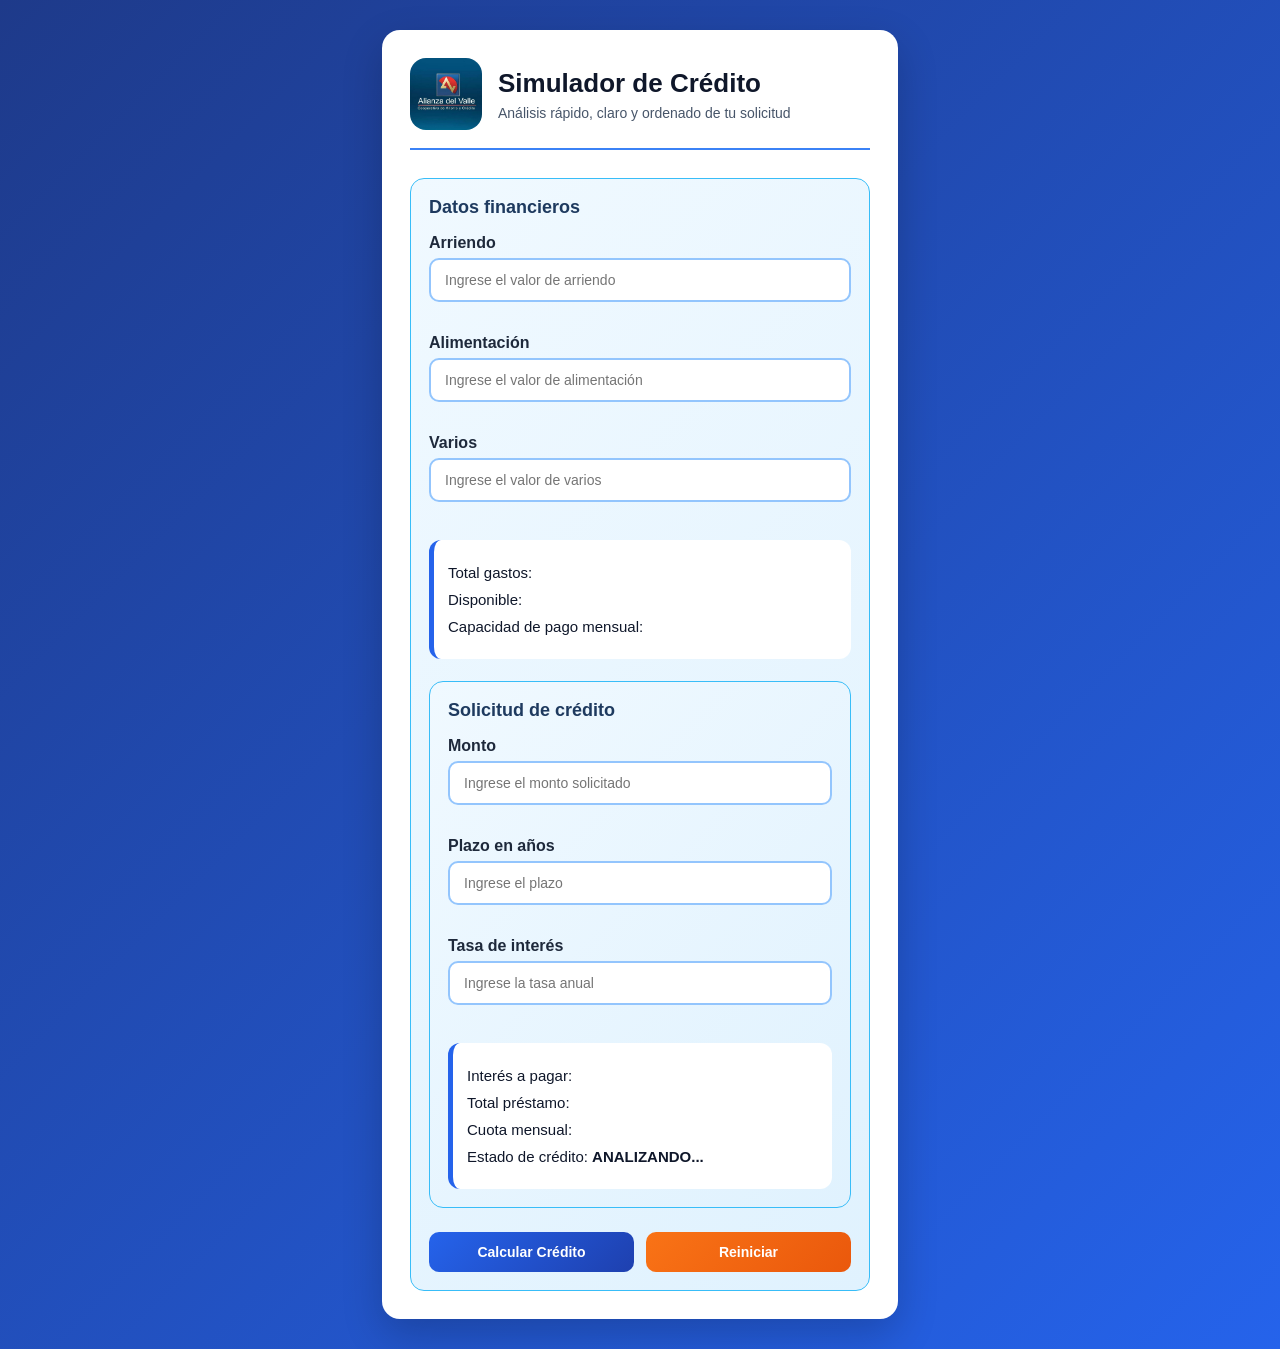
<file: index.html>
<!DOCTYPE html>
<html lang="es">
<head>
    <meta charset="UTF-8">
    <meta name="viewport" content="width=device-width, initial-scale=1.0">
    <title>Simulador de Crédito</title>
    <link rel="stylesheet" href="simulador.css">
</head>
<body>

    <div class="container">
        <div class="header">
            <div class="logo-box">
                <img src="imglogo.png" alt="Logo" class="logo">
            </div>
            <div class="title-box">
                <h1>Simulador de Crédito</h1>
                <p class="subtitle">Análisis rápido, claro y ordenado de tu solicitud</p>
            </div>
        </div>

    <div class="section">
        <h2>Datos financieros</h2>

        <label for="txtArriendo">Arriendo</label>
<input type="text" id="txtArriendo" placeholder="Ingrese el valor de arriendo">
<small id="errorArriendo" class="error"></small>

<label for="txtAlimentacion">Alimentación</label>
<input type="text" id="txtAlimentacion" placeholder="Ingrese el valor de alimentación">
<small id="errorAlimentacion" class="error"></small>

<label for="txtVarios">Varios</label>
<input type="text" id="txtVarios" placeholder="Ingrese el valor de varios">
<small id="errorVarios" class="error"></small>

<div class="result-box">
<p>Total gastos: <span id="spnTotalGastos"></span></p>
<p>Disponible: <span id="spnDisponible"></span></p>
<p>Capacidad de pago mensual: <span id="spnCapacidadPago"></span></p>
</div>

        <div class="section">
            <h2>Solicitud de crédito</h2>

            <label for="txtMonto">Monto</label>
            <input type="text" id="txtMonto" placeholder="Ingrese el monto solicitado">
            <small id="errorMonto" class="error"></small>

            <label for="txtPlazo">Plazo en años</label>
            <input type="text" id="txtPlazo" placeholder="Ingrese el plazo">
            <small id="errorPlazo" class="error"></small>

            <label for="txtTasaInteres">Tasa de interés</label>
            <input type="text" id="txtTasaInteres" placeholder="Ingrese la tasa anual">
            <small id="errorTasa" class="error"></small>

            <div class="result-box">
            <p>Interés a pagar: <span id="spnInteresPagar"></span></p>
            <p>Total préstamo: <span id="spnTotalPrestamo"></span></p>
            <p>Cuota mensual: <span id="spnCuotaMensual"></span></p>
            <p>Estado de crédito: <span id="spnEstadoCredito">ANALIZANDO...</span></p>
</div>
        </div>

        <div class="buttons">
            <button id="btnCalcularCredito">Calcular Crédito</button>
            <button id="btnReiniciar">Reiniciar</button>
        </div>
    </div>

    <script src="funciones.js"></script>
    <script src="simulador.js"></script>
</body>
</html>
</file>
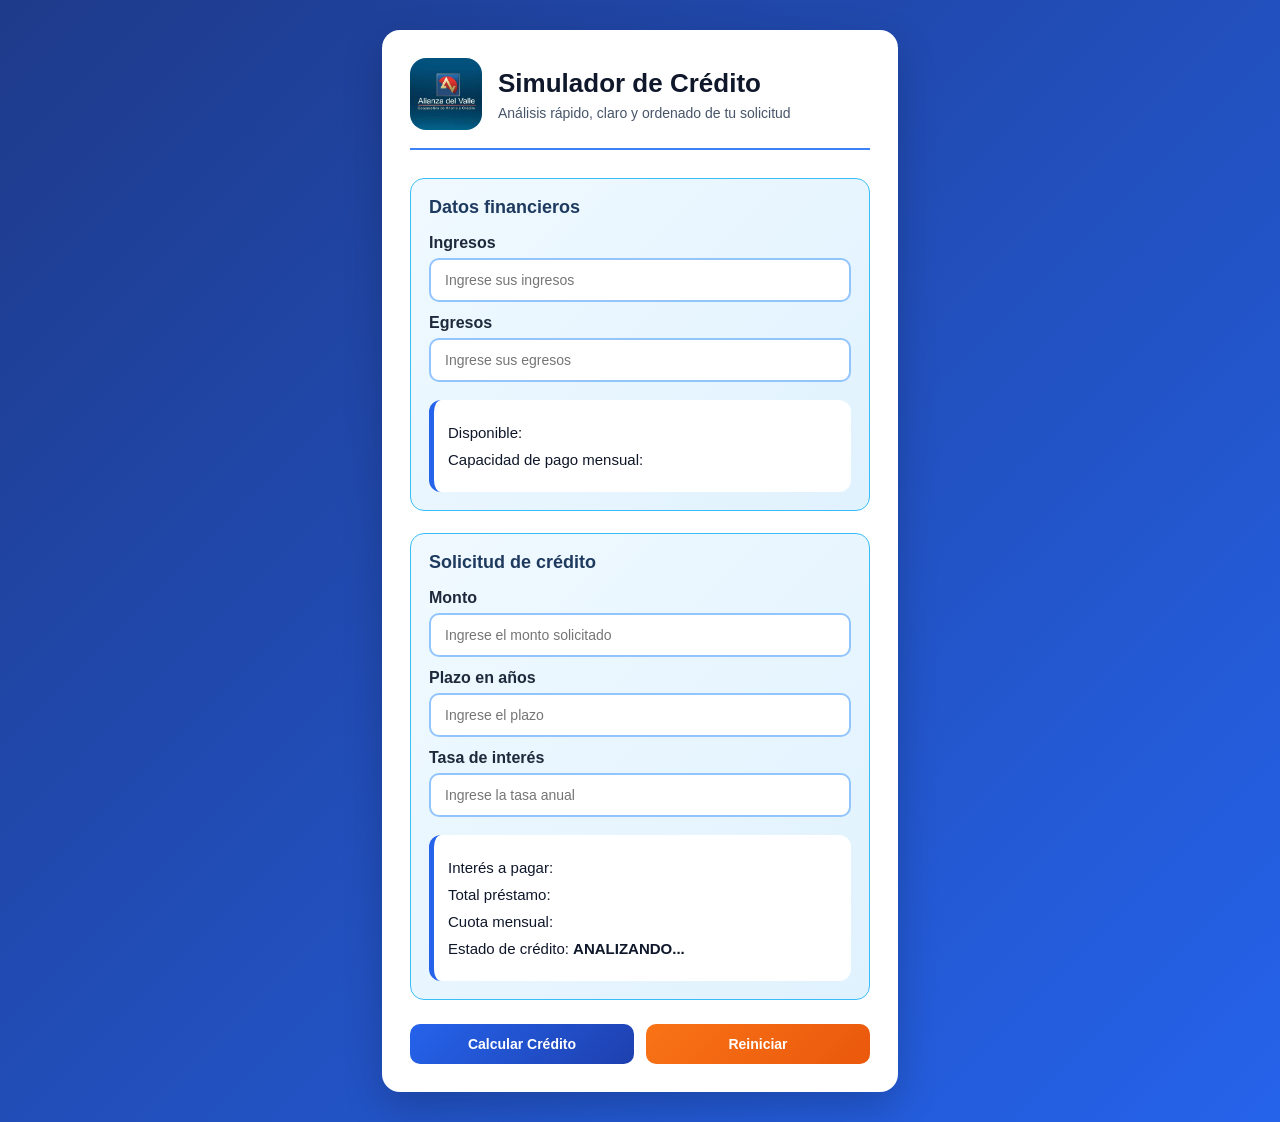
<file: simulador.html>
<!DOCTYPE html>
<html lang="es">
<head>
    <meta charset="UTF-8">
    <meta name="viewport" content="width=device-width, initial-scale=1.0">
    <title>Simulador de Crédito</title>
    <link rel="stylesheet" href="simulador.css">
</head>
<body>

    <div class="container">
        <div class="header">
            <div class="logo-box">
                <img src="imglogo.png" alt="Logo" class="logo">
            </div>
            <div class="title-box">
                <h1>Simulador de Crédito</h1>
                <p class="subtitle">Análisis rápido, claro y ordenado de tu solicitud</p>
            </div>
        </div>

        <div class="section">
            <h2>Datos financieros</h2>

            <label for="txtIngresos">Ingresos</label>
            <input type="text" id="txtIngresos" placeholder="Ingrese sus ingresos">

            <label for="txtEgresos">Egresos</label>
            <input type="text" id="txtEgresos" placeholder="Ingrese sus egresos">

            <div class="result-box">
                <p>Disponible: <span id="spnDisponible"></span></p>
                <p>Capacidad de pago mensual: <span id="spnCapacidadPago"></span></p>
            </div>
        </div>

        <div class="section">
            <h2>Solicitud de crédito</h2>

            <label for="txtMonto">Monto</label>
            <input type="text" id="txtMonto" placeholder="Ingrese el monto solicitado">

            <label for="txtPlazo">Plazo en años</label>
            <input type="text" id="txtPlazo" placeholder="Ingrese el plazo">

            <label for="txtTasaInteres">Tasa de interés</label>
            <input type="text" id="txtTasaInteres" placeholder="Ingrese la tasa anual">

            <div class="result-box">
                <p>Interés a pagar: <span id="spnInteresPagar"></span></p>
                <p>Total préstamo: <span id="spnTotalPrestamo"></span></p>
                <p>Cuota mensual: <span id="spnCuotaMensual"></span></p>
                <p>Estado de crédito: <span id="spnEstadoCredito">ANALIZANDO...</span></p>
            </div>
        </div>

        <div class="buttons">
            <button id="btnCalcularCredito">Calcular Crédito</button>
            <button id="btnReiniciar">Reiniciar</button>
        </div>
    </div>

    <script src="funciones.js"></script>
    <script src="simulador.js"></script>
</body>
</html>
</file>
<file: simulador.css>
body {
    font-family: Arial, sans-serif;
    background: linear-gradient(135deg, #1e3a8a, #2563eb);
    margin: 0;
    padding: 30px 15px;
    color: #0f172a;
}

.container {
    max-width: 460px;
    margin: 0 auto;
    background-color: #ffffff;
    border-radius: 18px;
    padding: 28px;
    box-shadow: 0 15px 40px rgba(0,0,0,0.2);
}

.header {
    display: flex;
    align-items: center;
    gap: 16px;
    margin-bottom: 28px;
    padding-bottom: 18px;
    border-bottom: 2px solid #3b82f6;
}

.logo-box {
    width: 72px;
    height: 72px;
    border-radius: 16px;
    background: linear-gradient(135deg, #60a5fa, #2563eb);
    display: flex;
    align-items: center;
    justify-content: center;
    overflow: hidden;
}

.logo {
    width: 100%;
    height: 100%;
    object-fit: cover;
}

.title-box h1 {
    margin: 0;
    font-size: 26px;
    color: #0f172a;
}

.subtitle {
    margin: 6px 0 0 0;
    font-size: 14px;
    color: #475569;
}

.section {
    margin-top: 22px;
    padding: 18px;
    background: linear-gradient(135deg, #f0f9ff, #e0f2fe);
    border-radius: 14px;
    border: 1px solid #38bdf8;
}

h2 {
    margin-top: 0;
    margin-bottom: 16px;
    font-size: 18px;
    color: #1e3a5f;
}

label {
    display: block;
    margin-top: 12px;
    margin-bottom: 6px;
    font-weight: bold;
    color: #1e293b;
}

input {
    width: 100%;
    padding: 12px 14px;
    border-radius: 10px;
    border: 2px solid #93c5fd;
    box-sizing: border-box;
    background-color: #ffffff;
    font-size: 14px;
    outline: none;
    transition: 0.2s;
}

input:focus {
    border-color: #2563eb;
    box-shadow: 0 0 8px rgba(37, 99, 235, 0.4);
}

.result-box {
    margin-top: 18px;
    padding: 14px;
    background-color: #ffffff;
    border-radius: 12px;
    border-left: 5px solid #2563eb;
}

p {
    margin: 10px 0;
    font-size: 15px;
}

span {
    font-weight: bold;
    color: #2563eb;
}

#spnEstadoCredito {
    color: #0f172a;
}

.buttons {
    margin-top: 24px;
    display: flex;
    gap: 12px;
}

button {
    flex: 1;
    padding: 12px;
    border: none;
    border-radius: 10px;
    font-weight: bold;
    font-size: 14px;
    cursor: pointer;
    transition: 0.2s;
}

#btnCalcularCredito {
    background: linear-gradient(135deg, #2563eb, #1e40af);
    color: white;
}

#btnCalcularCredito:hover {
    background: linear-gradient(135deg, #1e40af, #1e3a8a);
}

#btnReiniciar {
    background: linear-gradient(135deg, #f97316, #ea580c);
    color: white;
}

#btnReiniciar:hover {
    background: linear-gradient(135deg, #ea580c, #c2410c);
}

.error {
    display: block;
    color: #dc2626;
    font-size: 13px;
    margin-top: 4px;
    min-height: 16px;
}

.input-error {
    border: 2px solid #dc2626;
    background-color: #fef2f2;
}

@media (max-width: 600px) {
    .container {
        max-width: 100%;
        padding: 20px;
    }

    .header {
        flex-direction: column;
        text-align: center;
    }

    .buttons {
        flex-direction: column;
    }
}
</file>
